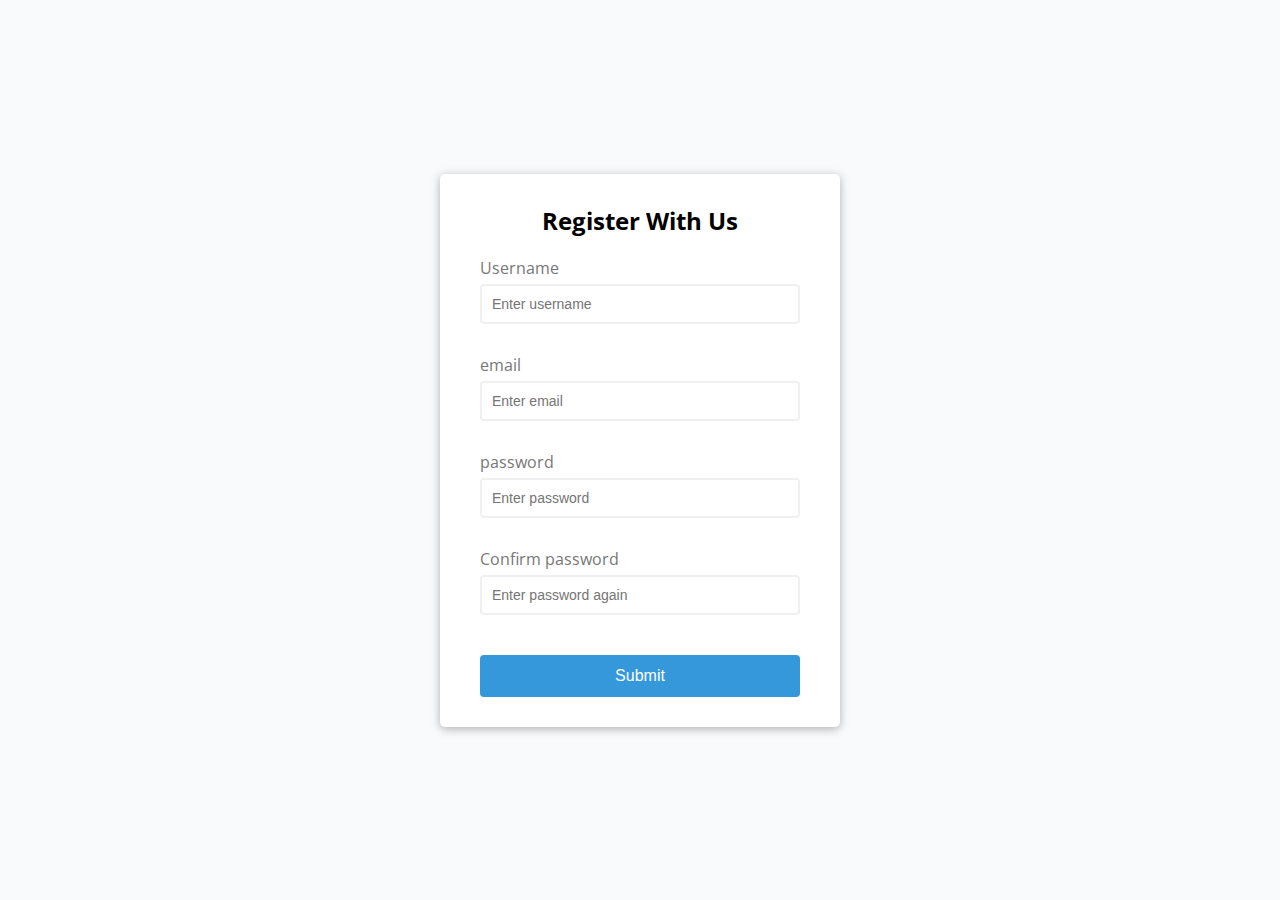
<file: 01_Form_Validator/index.html>
<!DOCTYPE html>
<html lang="en">

<head>
    <meta charset="UTF-8">
    <meta name="viewport" content="width=device-width, initial-scale=1.0">
    <link rel="stylesheet" href="style.css">
    <title>Form Validator</title>
</head>

<body>
    <div class="container">
        <form id="form" class="form">
            <h2>Register With Us</h2>
            <div class="form-control">
                <label for="username">Username</label>
                <input type="text" , name="Username" , id="username" , placeholder="Enter username">
                <small>Error Message</small>
            </div>
            <div class="form-control">
                <label for="email">email</label>
                <input type="text" , id="email" , name="Email" , placeholder="Enter email">
                <small>Error Message</small>
            </div>
            <div class="form-control">
                <label for="password">password</label>
                <input type="text" , id="password" , name="password" , placeholder="Enter password">
                <small>Error Message</small>
            </div>
            <div class="form-control">
                <label for="password_confirm">Confirm password</label>
                <input type="password" , name="Password Confirm" , id="password_confirm" ,
                    placeholder="Enter password again">
                <small>Error Message</small>
            </div>
            <button type="submit">Submit</button>
        </form>
    </div>
</body>
<script src="./script.js"></script>

</html>
</file>
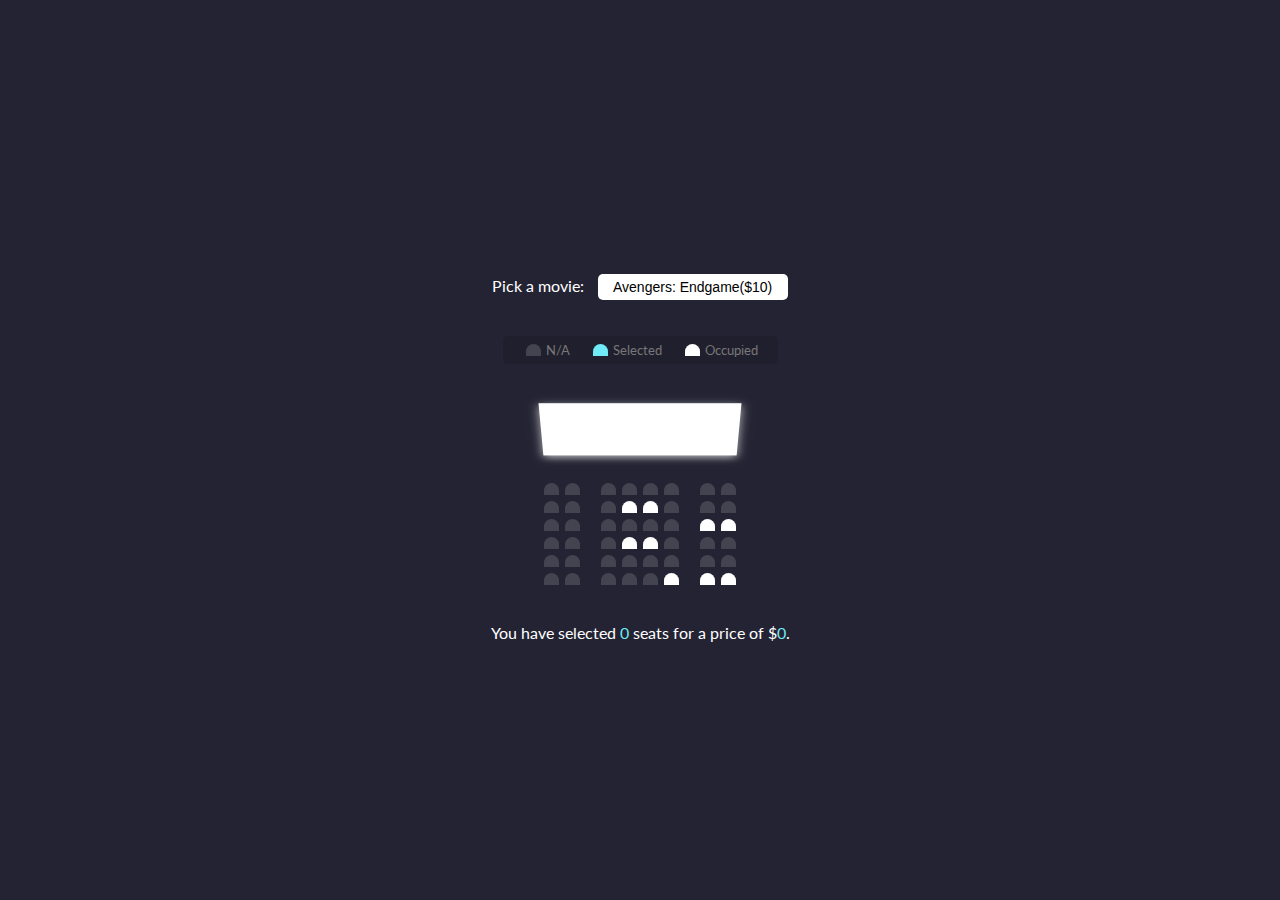
<file: 02_Movie_Seat_Booking/index.html>
<!DOCTYPE html>
<html lang="en">

<head>
    <meta charset="UTF-8">
    <meta name="viewport" content="width=device-width, initial-scale=1.0">
    <link rel="stylesheet" href="./style.css">
    <title>Movie Seat Booking</title>
    <style>
        select.node {
            -moz-appearance: none;
            -o-apperance: none;
            -webkit-appearance: none;
        }
    </style>
</head>

<body>
    <div class="movie-container">
        <label>Pick a movie: </label>
        <select name="movie" id="movie">
            <option value="10" class="firstOpt">Avengers: Endgame($10)</option>
            <option value="12">Joker ($12)</option>
            <option value="8">Toy Story 4 ($8)</option>
            <option value="9">The Lion King ($9)</option>
        </select>
    </div>

    <ul class="showcase">
        <li>
            <div class="seat"></div>
            <small>N/A</small>
        </li>
        <li>
            <div class="seat selected"></div>
            <small>Selected</small>
        </li>
        <li>
            <div class="seat occupied"></div>
            <small>Occupied</small>
        </li>
    </ul>
    <div class="container">
        <div class="screen"></div>
        <div class="row">
            <div class="seat"></div>
            <div class="seat"></div>
            <div class="seat"></div>
            <div class="seat"></div>
            <div class="seat"></div>
            <div class="seat"></div>
            <div class="seat"></div>
            <div class="seat"></div>
        </div>
        <div class="row">
            <div class="seat"></div>
            <div class="seat"></div>
            <div class="seat"></div>
            <div class="seat occupied"></div>
            <div class="seat occupied"></div>
            <div class="seat"></div>
            <div class="seat"></div>
            <div class="seat"></div>
        </div>
        <div class="row">
            <div class="seat"></div>
            <div class="seat"></div>
            <div class="seat"></div>
            <div class="seat"></div>
            <div class="seat"></div>
            <div class="seat"></div>
            <div class="seat occupied"></div>
            <div class="seat occupied"></div>
        </div>
        <div class="row">
            <div class="seat"></div>
            <div class="seat"></div>
            <div class="seat"></div>
            <div class="seat occupied"></div>
            <div class="seat occupied"></div>
            <div class="seat"></div>
            <div class="seat"></div>
            <div class="seat"></div>
        </div>
        <div class="row">
            <div class="seat"></div>
            <div class="seat"></div>
            <div class="seat"></div>
            <div class="seat"></div>
            <div class="seat"></div>
            <div class="seat"></div>
            <div class="seat"></div>
            <div class="seat"></div>
        </div>
        <div class="row">
            <div class="seat"></div>
            <div class="seat"></div>
            <div class="seat"></div>
            <div class="seat"></div>
            <div class="seat"></div>
            <div class="seat occupied"></div>
            <div class="seat occupied"></div>
            <div class="seat occupied"></div>
        </div>
    </div>
    <p class="text">You have selected <span id="count">0</span> seats for a price of $<span id="total">0</span>.</p>
    <script src="./script.js"></script>
</body>

</html>
</file>
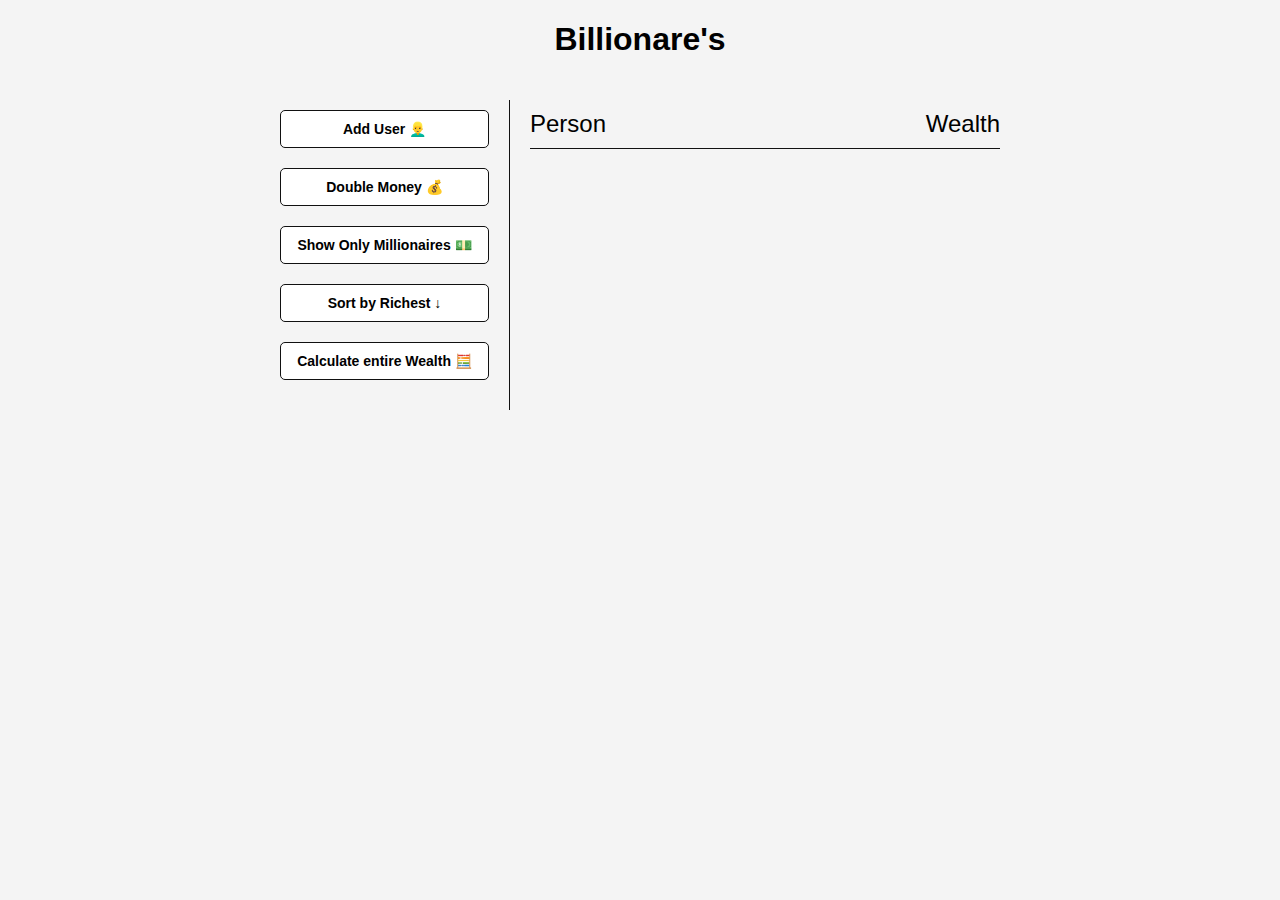
<file: 04_Billionare/index.html>
<!DOCTYPE html>
  <html lang="en">

  <head>
      <meta charset="UTF-8" />
      <meta name="viewport" content="width=device-width, initial-scale=1.0" />
      <meta http-equiv="X-UA-Compatible" content="ie=edge" />
      <link rel="stylesheet" href="style.css" />
      <title>Billionare</title>
  </head>

  <body>
      <h1>Billionare's</h1>

      <div class="container">
          <aside>
              <button id="add-user">Add User 👱‍♂️</button>
              <button id="double">Double Money 💰</button>
              <button id="show-millionaires">Show Only Millionaires 💵</button>
              <button id="sort">Sort by Richest ↓</button>
              <button id="calculate-wealth">Calculate entire Wealth 🧮</button>
          </aside>

          <main id="main">
              <h2><strong>Person</strong> Wealth</h2>
          </main>
      </div>

      <script src="script.js"></script>
  </body>

  </html>
</file>
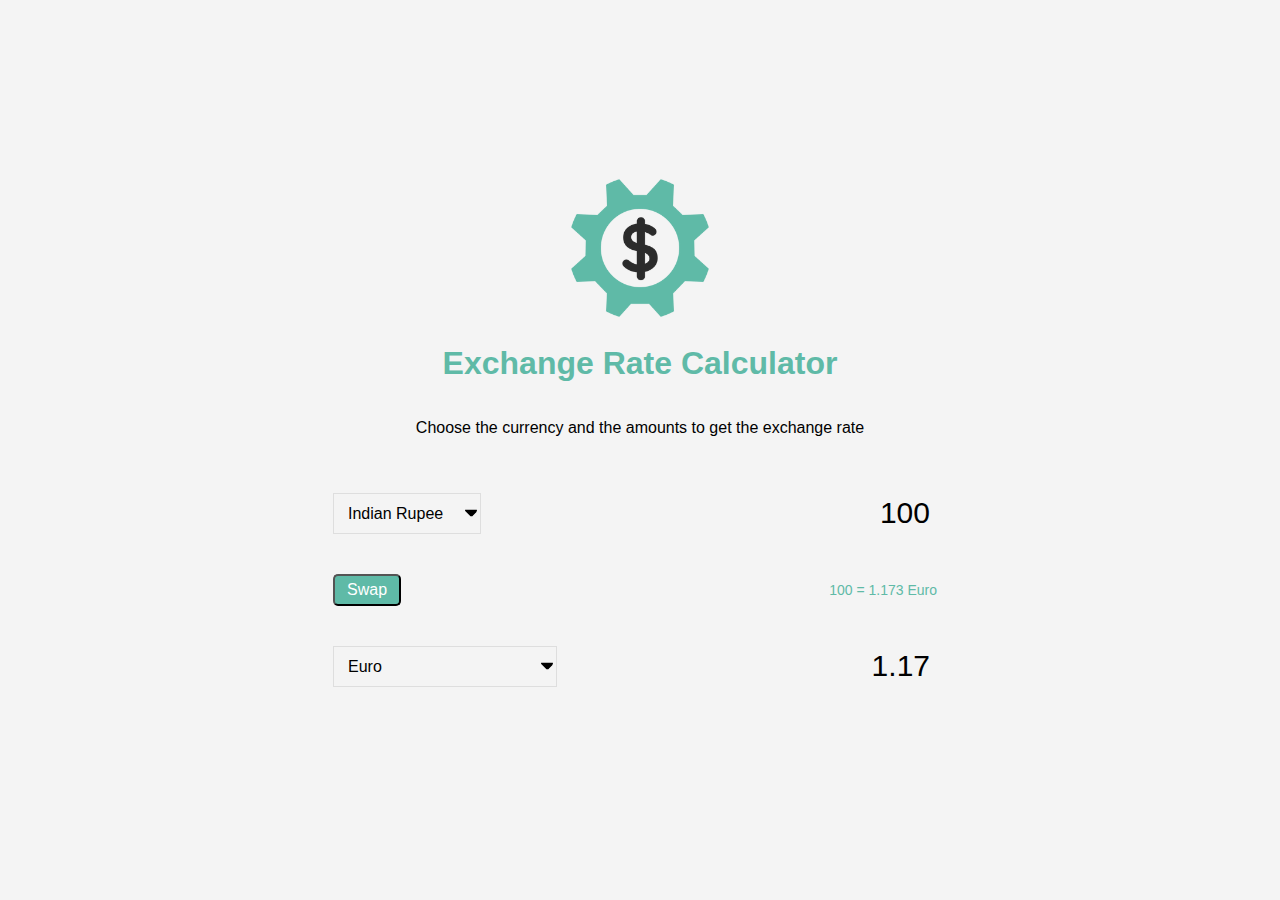
<file: 05_Currency_Changer/index.html>
<!DOCTYPE html>
<html lang="en">

<head>
    <meta charset="UTF-8">
    <meta name="viewport" content="width=device-width, initial-scale=1.0">
    <title>Exchange Rate Calculator</title>
    <link rel="stylesheet" href="style.css">
</head>

<body>
    <img src="img/money.png" alt="money-img" class="money-img">
    <h1>Exchange Rate Calculator</h1>
    <p>Choose the currency and the amounts to get the exchange rate</p>

    <div class="container">
        <div class="currency">
            <select id="currency-one">
                <option value="Indian Rupee" selected>Indian Rupee</option>
            </select>
            <input type="number" id="amount-one" placeholder="0" value="100">
        </div>

        <div class="swap-rate-container">
            <button class="btn" id="swap">Swap</button>
            <div class="rate" id="rate"></div>
        </div>

        <div class="currency">
            <select id="currency-two">
                <option value="Argentine Peso">Argentine Peso</option>
                <option value="Australian Dollar">Australian Dollar</option>
                <option value="Bahraini Dinar">Bahraini Dinar</option>
                <option value="Botswana Pula">Botswana Pula</option>
                <option value="Brazilian Real">Brazilian Real</option>
                <option value="British Pound">British Pound</option>
                <option value="Bruneian Dollar">Bruneian Dollar</option>
                <option value="Bulgarian Lev">Bulgarian Lev</option>
                <option value="Chinese Yuan Renminbi">Chinese Yuan Renminbi</option>
                <option value="Canadian Dollar">Canadian Dollar</option>
                <option value="Chilean Peso">Chilean Peso</option>
                <option value="Colombian Peso">Colombian Peso</option>
                <option value="Croatian Kuna">Croatian Kuna</option>
                <option value="Czech Koruna">Czech Koruna</option>
                <option value="Danish Krone">Danish Krone</option>
                <option value="Emirati Dirham">Emirati Dirham</option>
                <option value="Euro" selected>Euro</option>
                <option value="Hong Kong Dollar">Hong Kong Dollar</option>
                <option value="Hungarian Forint">Hungarian Forint</option>
                <option value="Icelandic Krona">Icelandic Krona</option>
                <option value="Indonesian Rupiah">Indonesian Rupiah</option>
                <option value="Iranian Rial">Iranian Rial</option>
                <option value="Israeli Shekel">Israeli Shekel</option>
                <option value="Japanese Yen">Japanese Yen</option>
                <option value="Kazakhstani Tenge">Kazakhstani Tenge</option>
                <option value="Kuwaiti Dinar">Kuwaiti Dinar</option>
                <option value="Libyan Dinar">Libyan Dinar</option>
                <option value="Malaysian Ringgit">Malaysian Ringgit</option>
                <option value="Mauritian Rupee">Mauritian Rupee</option>
                <option value="Mexican Peso">Mexican Peso</option>
                <option value="Nepalese Rupee">Nepalese Rupee</option>
                <option value="New Zealand Dollar">New Zealand Dollar</option>
                <option value="Norwegian Krone">Norwegian Krone</option>
                <option value="Omani Rial">Omani Rial</option>
                <option value="Pakistani Rupee">Pakistani Rupee</option>
                <option value="Philippine Peso">Philippine Peso</option>
                <option value="Polish Zloty">Polish Zloty</option>
                <option value="Qatari Riyal">Qatari Riyal</option>
                <option value="Romanian New Leu">Romanian New Leu</option>
                <option value="Russian Ruble">Russian Ruble</option>
                <option value="Saudi Arabian Riyal">Saudi Arabian Riyal</option>
                <option value="Singapore Dollar">Singapore Dollar</option>
                <option value="South African Rand">South African Rand</option>
                <option value="South Korean Won">South Korean Won</option>
                <option value="Sri Lankan Rupee">Sri Lankan Rupee</option>
                <option value="Swedish Krona">Swedish Krona</option>
                <option value="Swiss Franc">Swiss Franc</option>
                <option value="Taiwan New Dollar">Taiwan New Dollar</option>
                <option value="Thai Baht">Thai Baht</option>
                <option value="Trinidadian Dollar">Trinidadian Dollar</option>
                <option value="Turkish Lira">Turkish Lira</option>
                <option value="US Dollar">US Dollar</option>
                <option value="Venezuelan Bolivar">Venezuelan Bolivar</option>
            </select>
            <input type="number" id="amount-two" placeholder="0">
        </div>
    </div>

    <script src="./script.js"></script>
</body>

</html>
</file>
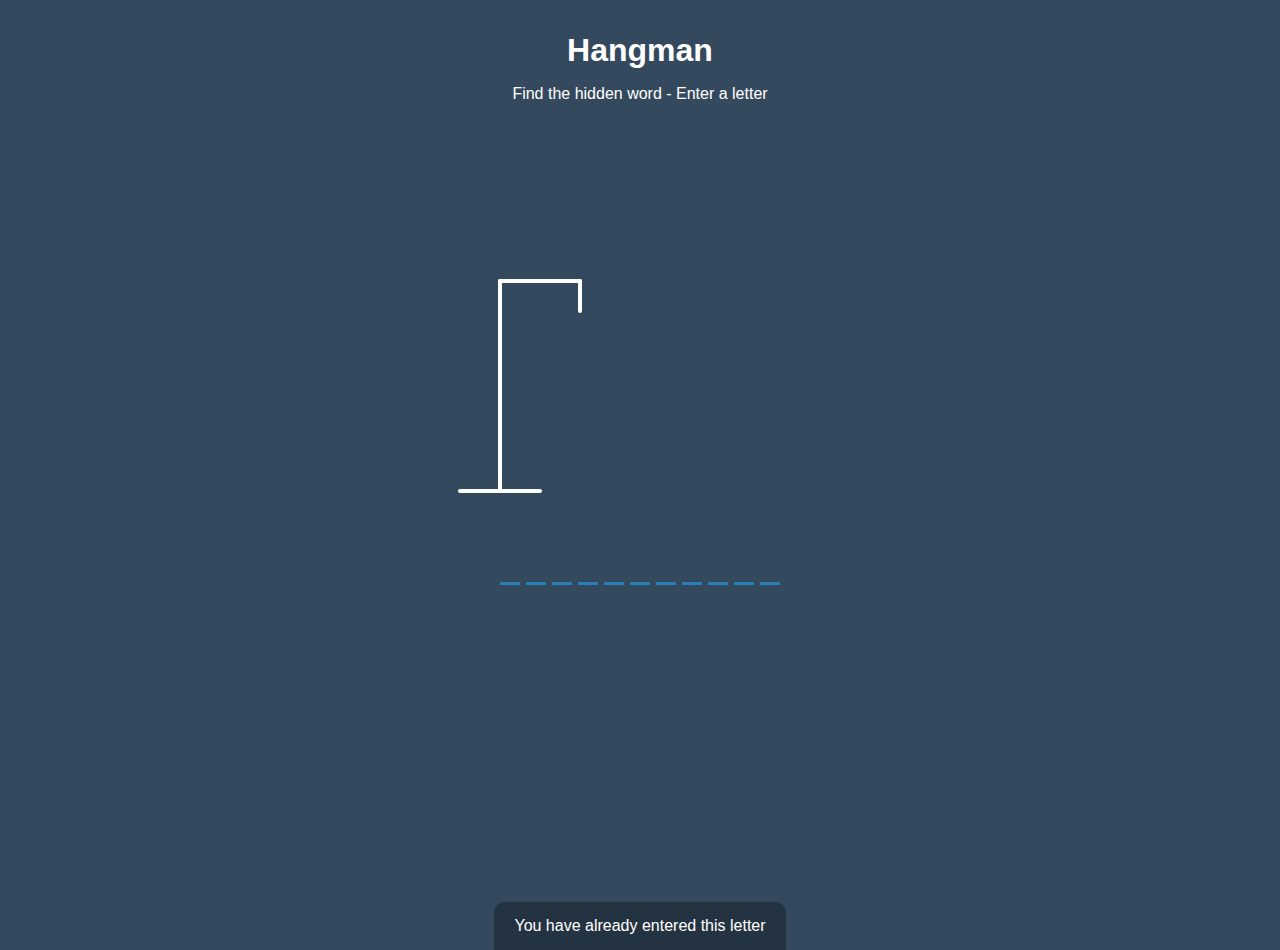
<file: 07_Hang_man/index.html>
<!DOCTYPE html>
<html lang="en">

<head>
    <meta charset="UTF-8">
    <meta name="viewport" content="width=device-width, initial-scale=1.0">
    <link rel="stylesheet" href="./sass/style.css">
    <title>Hangman</title>
</head>

<body>
    <h1>Hangman</h1>
    <p>Find the hidden word - Enter a letter</p>
    <div class="game game__container">
        <svg height="250" width="200" class="figure  figure__container">
            <!-- ROD -->
            <line x1="60" y1="20" x2="140" y2="20" />
            <!-- x2 ends at 140 so stop horizontally -->
            <line x1="140" y1="20" x2="140" y2="50" />
            <line x1="60" y1="20" x2="60" y2="230" />
            <line x1="20" y1="230" x2="100" y2="230" />

            <!-- Head -->
            <!-- cx=140 becoz x ends a 140 -->
            <circle cx="140" cy="70" r="20" class="figure__part"></circle>
            <!-- Body -->
            <line x1="140" y1="90" x2="140" y2="150" class="figure__part"></line>
            <!-- left-Arm -->
            <line x1="140" y1="120" x2="120" y2="100" class="figure__part"></line>
            <!-- Right-Arm -->
            <line x1="140" y1="120" x2="160" y2="100" class="figure__part"></line>
            <!-- Legs -->
            <line x1="140" y1="150" x2="120" y2="180" class="figure__part"></line>
            <line x1="140" y1="150" x2="160" y2="180" class="figure__part"></line>
        </svg>
        <div class="game__wrong-letters-container">
            <div class="letters" id="wrong-letters"></div>
        </div>
        <div class="game__container-word" id="word">
        </div>
    </div>
    <!-- Container for final messages -->
    <div class="popup" id="popup-container">
        <div class="popup__container">
            <h2 id="popup__final-message">You have won</h2>
            <h3 id="final-message-reveal-word"></h3>
            <button class="popup__play_again-btn" id="play-again">Play Again</button>
        </div>
    </div>
 
    <!-- Notification -->
    <div class="notification notification__container" id="notification__container">
        <p>You have already entered this letter</p>
    </div>
    <script src="./script.js"></script>
</body>

</html>
</file>
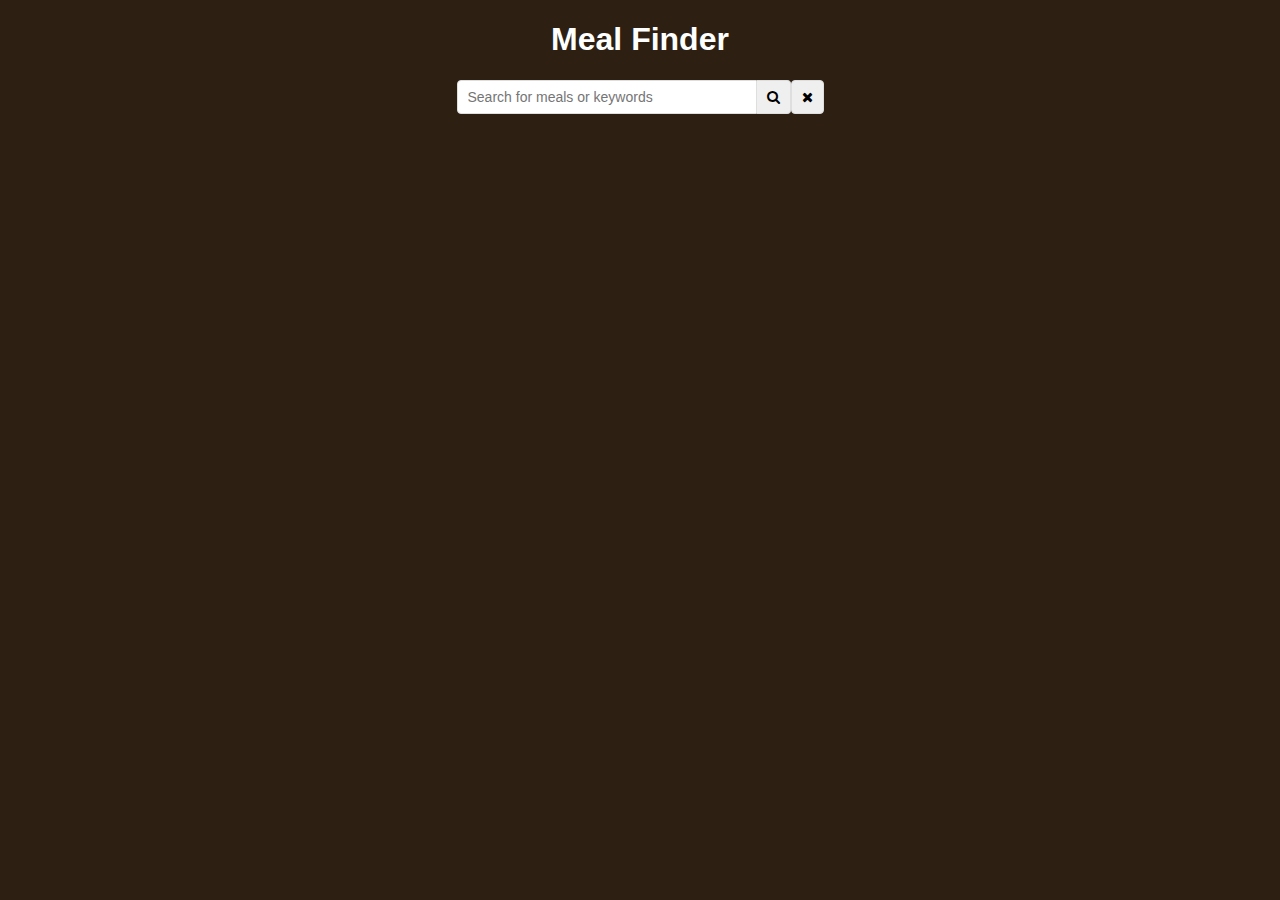
<file: 08_Meal_Finder/index.html>
<!DOCTYPE html>
<html lang="en">
<head>
    <meta charset="UTF-8">
    <meta name="viewport" content="width=device-width, initial-scale=1.0">
    <link rel="stylesheet" href="https://cdnjs.cloudflare.com/ajax/libs/font-awesome/4.7.0/css/font-awesome.min.css">
    <link rel="stylesheet" href="./style.css">
    <title>Meal FInder</title>
</head>
<body>
    <div class="container">
        <h1>Meal Finder</h1>
        <div class="flex">
            <form class="flex" id="submit">
                <input
                  type="text"
                  id="search"
                  placeholder="Search for meals or keywords"
                />
                <button class="search-btn" type="submit">
                    <i class="fa fa-search" aria-hidden="true"></i>
                </button>
              </form>
            <button id="cancel-btn" class="random-btn">
                <i class="fa fa-times" aria-hidden="true"></i>
            </button>
        </div>

        <div id="result-heading"></div>
        <div class="meals" id="meals"></div>
        <div id="single-meal"></div>
    </div>
    <script src="./script.js"></script>
</body>
</html>
</file>
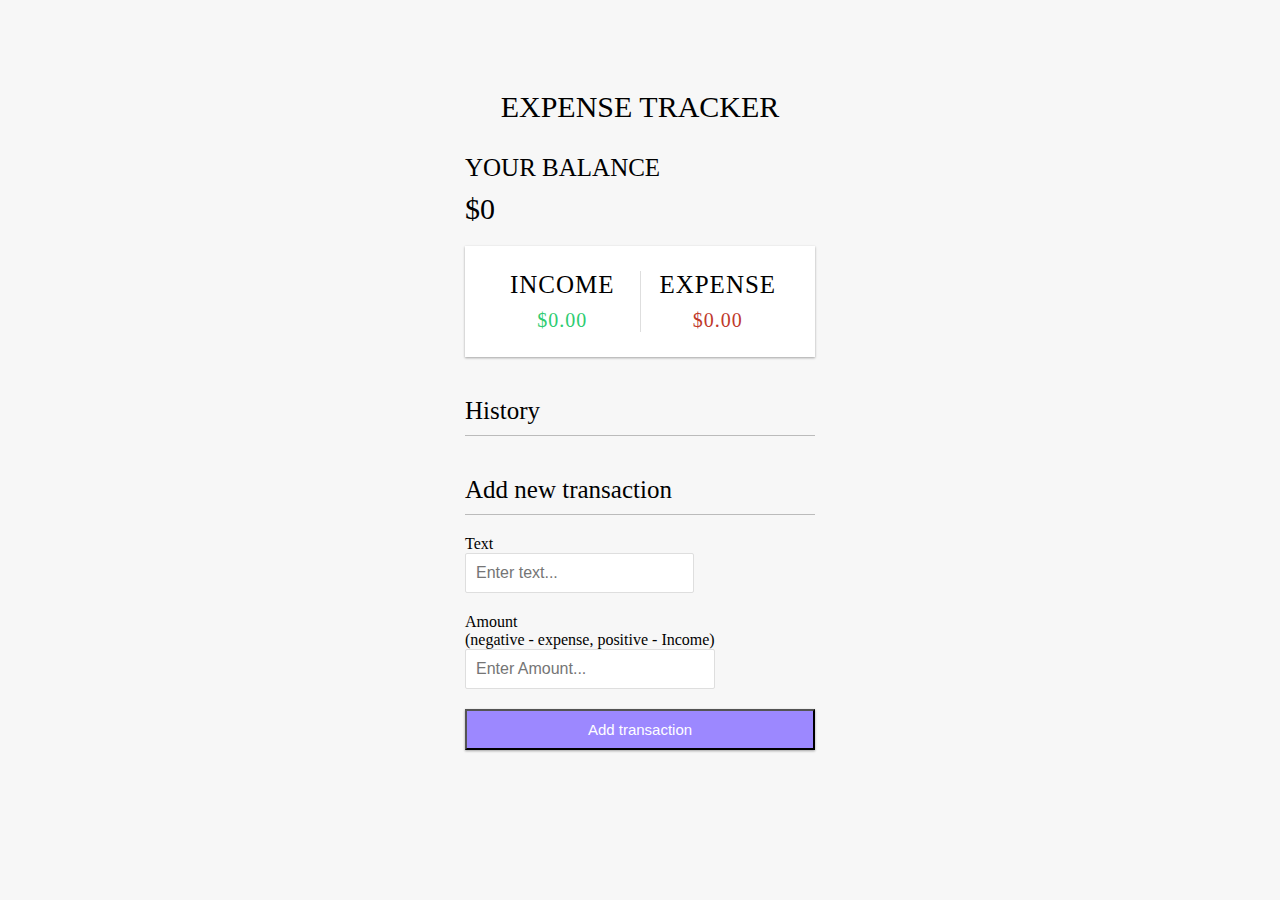
<file: 09_Expense_Tracker/index.html>
<!DOCTYPE html>
<html lang="en">
<head>
    <meta charset="UTF-8">
    <meta name="viewport" content="width=device-width, initial-scale=1.0">
    <link rel="stylesheet" href="./sass/main.css">
    <title>Expense Tracker</title>
</head>
<body>
    <h1 class="heading__primary">Expense Tracker</h1>
    <div class="container">
        <div class="container__balance">
            <h4 class="heading__secondary heading__secondary-balance">Your Balance</h4>
            <p id="balance">$0.00</p>
        </div>             
        <div class="container-Inc-Exp">
            <div class="money container__money-plus">
                <h4 class="heading__secondary heading__secondary-income">Income</h4>
                <p id="money-plus" class="money-plus">+$0.00</p>
            </div>
            <div class="money container__money-minus">
                <h4 class="heading__secondary heading__secondary-expense">Expense</h4>
                <p id="money-minus" class="money-minus">-$0.00</p>
            </div>
        </div>
        <div class="container-history">
            <h3 class="heading__tertiary heading__tertiary-history">History</h3>
            <ul class="container__history-list">
                <!-- <li class="minus">Cash <span>-$400</span><button id="delete-btn" class="btn__delete">x</button></li> -->
            </ul>
            <h3 class="heading__tertiary heading__tertiary-addTransaction">Add new transaction</h3>
            <form action="#" class="form" id="form">
                <div class="form__control">
                    <label for="text">Text </label>
                    <input type="text" id="text" placeholder="Enter text...">
                </div>
                <div class="form__control">
                    <label for="amount">Amount <br>(negative - expense, positive - Income) </label>
                    <input type="number" id="amount" placeholder="Enter Amount...">
                </div>
                <button class="btn btn__add">Add transaction</button>
            </form>
        </div>
    </div>
    <script src="./script.js"></script>
</body>
</html>
</file>
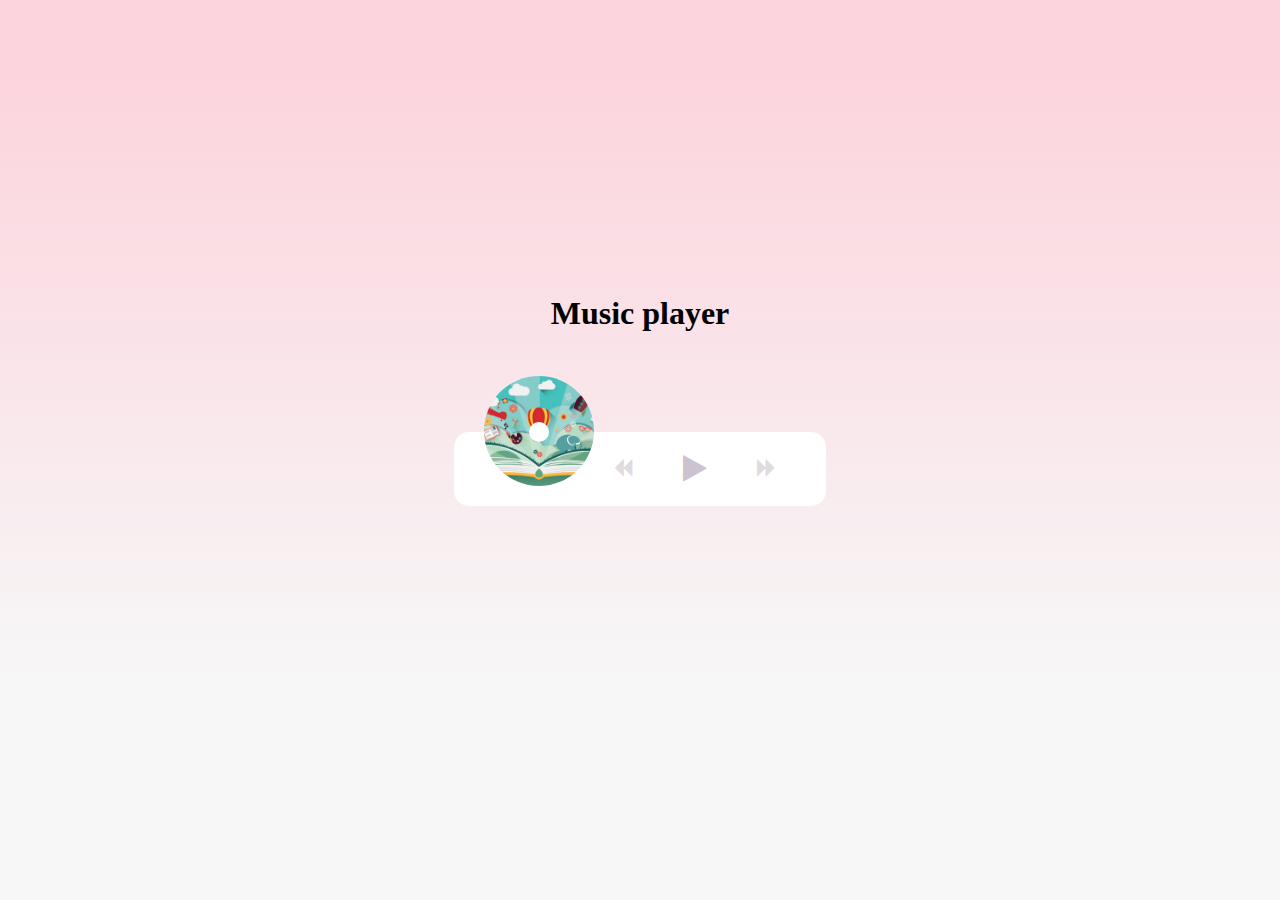
<file: 10_Custom_music_player/index.html>
<!DOCTYPE html>
<html lang="en">
<head>
    <meta charset="UTF-8">
    <meta name="viewport" content="width=device-width, initial-scale=1.0">
    <link rel="stylesheet" href="https://stackpath.bootstrapcdn.com/font-awesome/4.7.0/css/font-awesome.min.css">
    <link rel="stylesheet" href="./sass/main.css">
    <title>Music Player</title>
</head>
<body>
    <h1>Music player</h1>
    <div class="music__container" id="music__container">
        <div class="music__container-info">
            <h4 id="title" class="title"></h4>
                <div class="music__container-progress" id="progress-container">
                    <div class="progress" id="progress"></div>
                </div>
        </div>
        <audio src="music/ukulele.mp3" id="audio"></audio>
        <div class="container__img">
            <img src="./images/ukulele.jpg" alt="music cover photo" id="cover">
        </div>
        <div class="navigation">
            <button id="prev" class="navigation__action-btn">
                <i class="fa fa-backward" aria-hidden="true"></i>
            </button>
            <button id="play" class="navigation__action-btn navigation__action-btn-play">
                <i class="fa fa-play" aria-hidden="true"></i>
            </button>
            <button id="next" class="navigation__action-btn navigation__action-btn">
                <i class="fa fa-forward" aria-hidden="true"></i>
            </button>
        </div>
    </div>
    <script src="./script.js"></script>
</body>
</html>
</file>
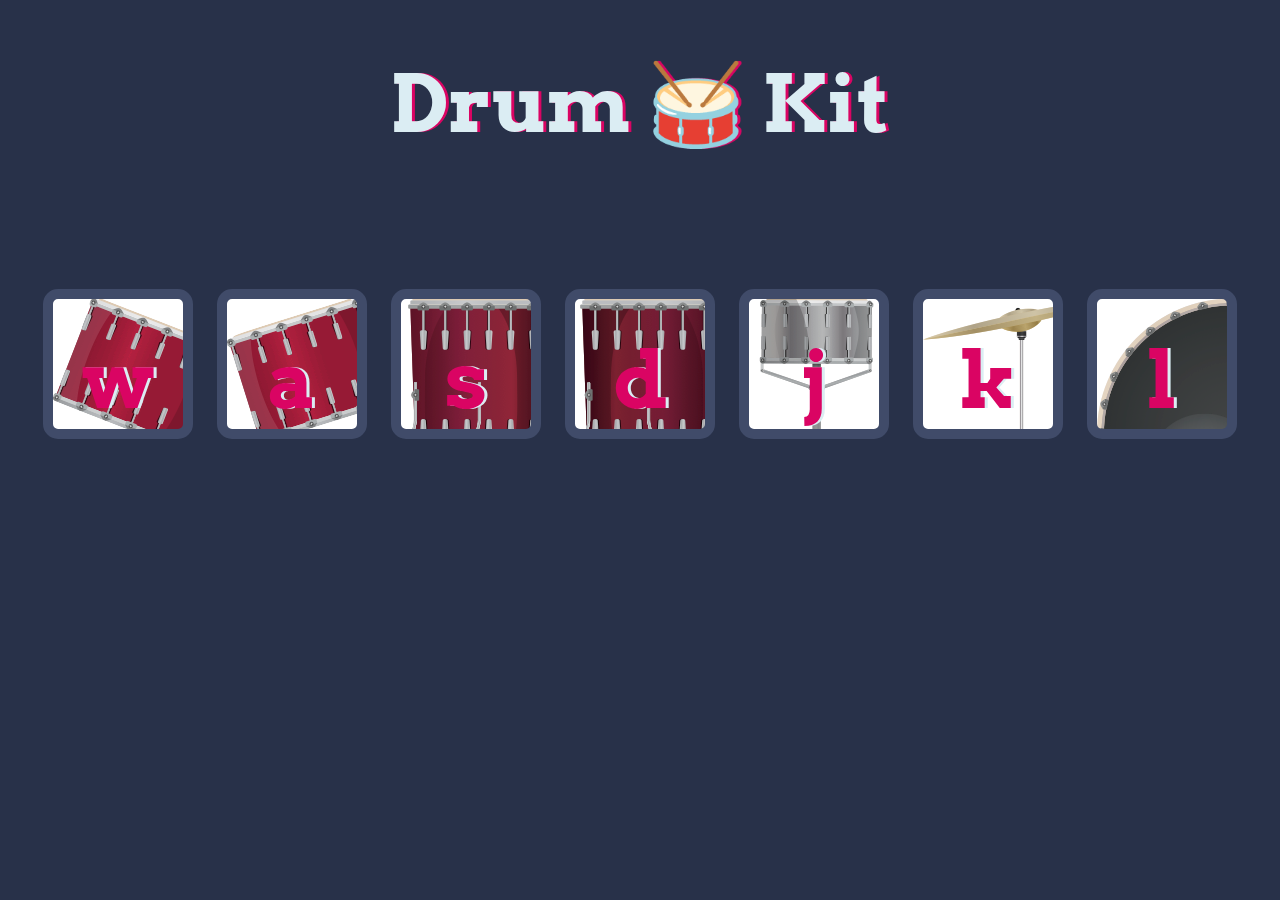
<file: 12_Drum_Kit/index.html>
<!DOCTYPE html>
<html lang="en" dir="ltr">

<head>
  <meta charset="utf-8">
  <title>Drum Kit</title>
  <link rel="stylesheet" href="styles.css">
  <link href="https://fonts.googleapis.com/css?family=Arvo" rel="stylesheet">
</head>

<body>

  <h1 id="title">Drum 🥁 Kit</h1>
  <div class="set">
    <button class="w drum">w</button>
    <button class="a drum">a</button>
    <button class="s drum">s</button>
    <button class="d drum">d</button>
    <button class="j drum">j</button>
    <button class="k drum">k</button>
    <button class="l drum">l</button>
  </div>
  <script src="./index.js"></script>
</body>

</html>
</file>
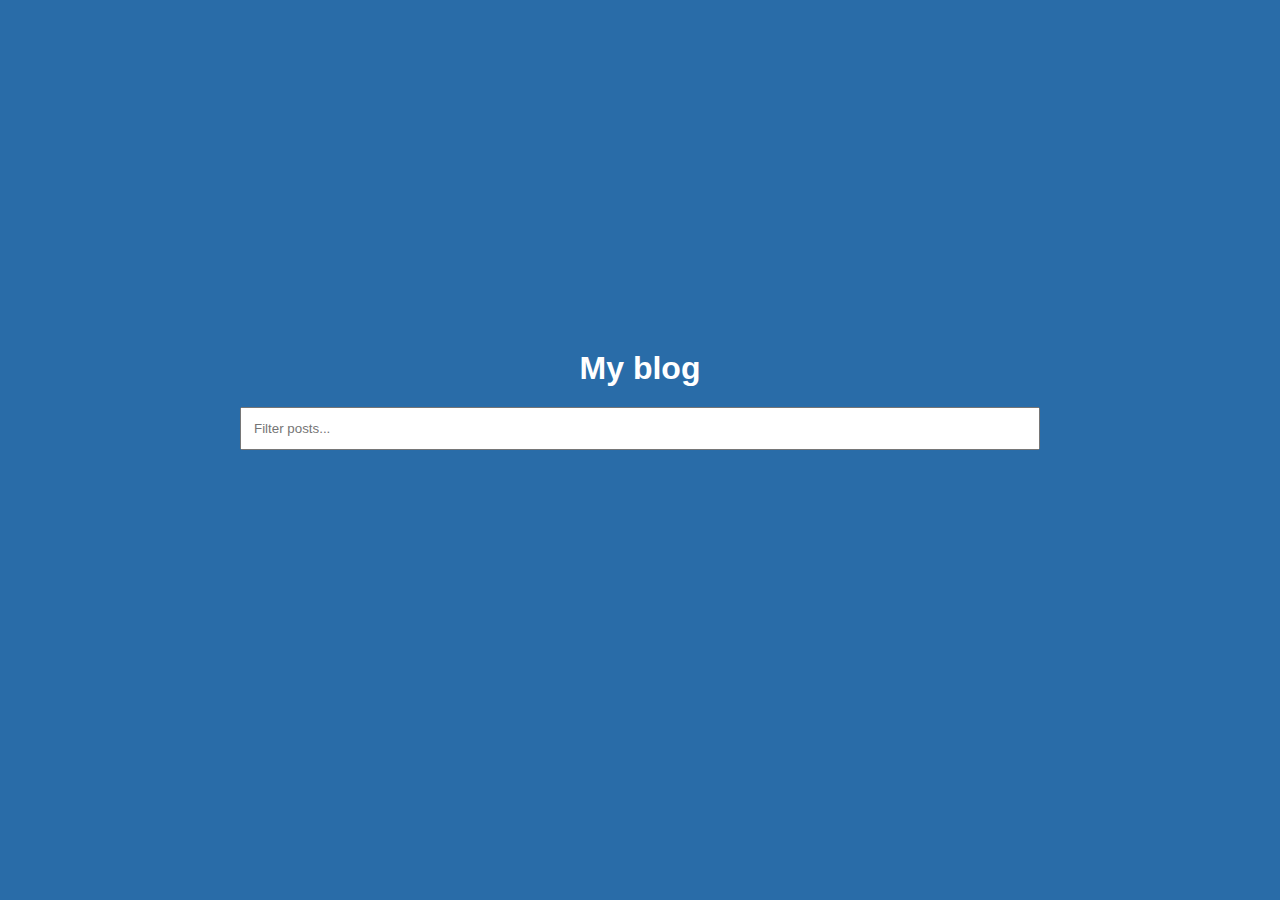
<file: 13_Infinite_Scroll/index.html>
<!DOCTYPE html>
<html lang="en">
<head>
    <meta charset="UTF-8">
    <meta name="viewport" content="width=device-width, initial-scale=1.0">
    <link rel="stylesheet" href="./sass/main.css">
    <title>Infinite Scroll</title>
</head>
<body>
    <h1>My blog</h1>
    <div class="filter-container">
        <input type="text" id="filter" class="filter" placeholder="Filter posts...">
    </div>
    <div id="posts-container"></div>
    <div class="loader">
        <div class="lds-dual-ring"></div>
    </div>
    <script src="./script.js"></script>
</body>
</html>
</file>
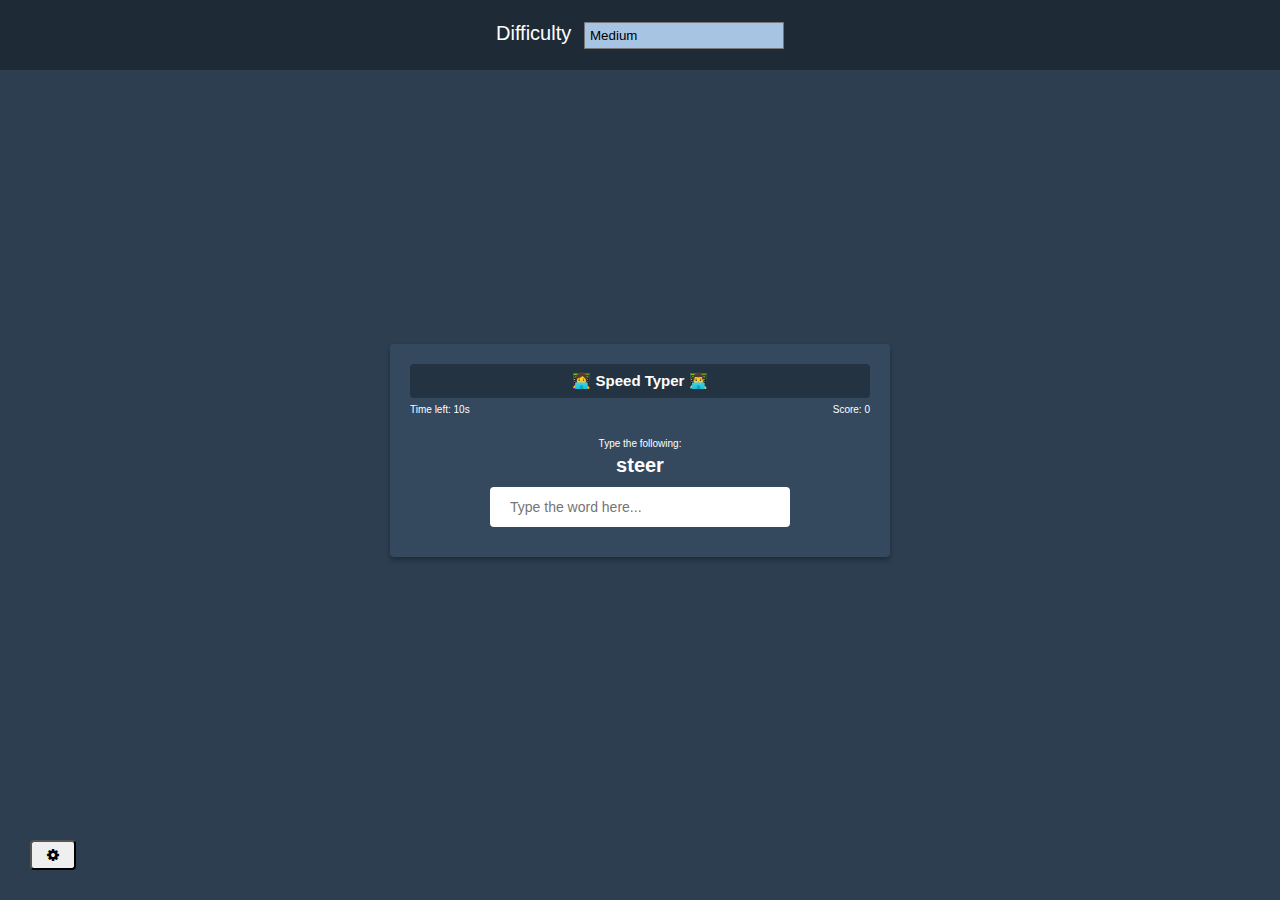
<file: 14_Typing_Game/index.html>
<!DOCTYPE html>
<html lang="en">
<head>
    <meta charset="UTF-8">
    <meta name="viewport" content="width=device-width, initial-scale=1.0">
    <link rel="stylesheet" href="https://stackpath.bootstrapcdn.com/font-awesome/4.7.0/css/font-awesome.min.css">
    <link rel="stylesheet" href="./sass/main.css">
    <title>Speed Typer</title>
</head>
<body>
    <button id="settings-btn" class="settings-btn">
        <i class="fa fa-cog" aria-hidden="true"></i>
    </button>

    <div class="settings" id="settings">
        <form action="#" class="setting-form" id="setting-form">
            <div>
                <label class="settings-text" for="difficulty">Difficulty</label>
                <select class="settings-select" id="difficulty">
                    <option value="easy">Easy</option>
                    <option value="medium">Medium</option>
                    <option value="hard">Hard</option>
                </select>
            </div>
        </form>
    </div>


    <div class="container">
        <h2 class="container-title">👩‍💻 Speed Typer 👨‍💻</h2>
        <small class="container-small">Type the  following: </small>
        <h1 class="container-word" id="word"></h1>
        <input class="container-input" type="text" id="text" autocomplete="off" placeholder="Type the word here...">
        <p class="container-time">
            Time left: <span id="time">10s</span>
        </p>
        
        <p class="container-score">
            Score: <span id="score">0</span>
        </p>

        <div id="end-game-container" class="container-end-game"></div>
    </div>
    <script src="./script.js"></script>
</body>
</html>
</file>
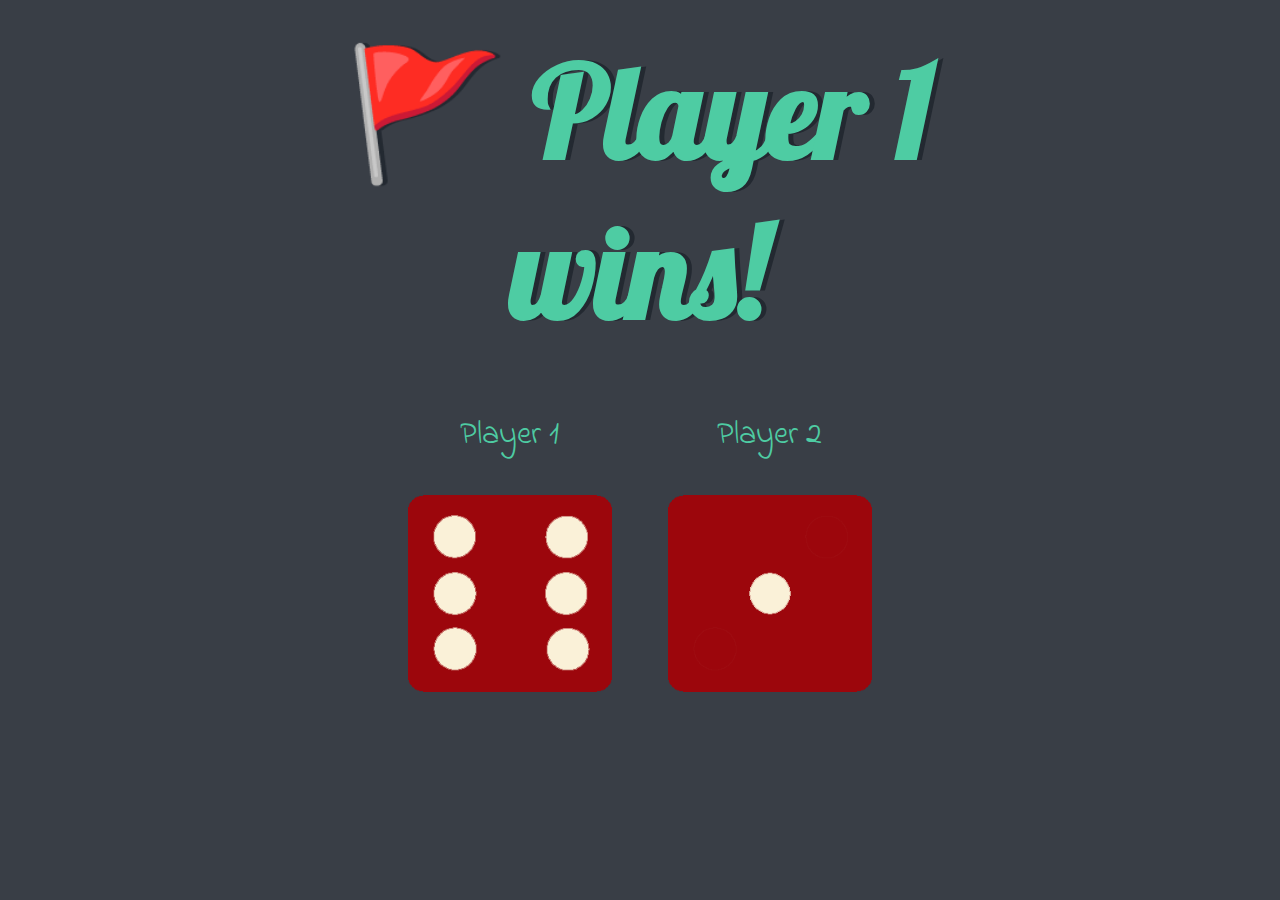
<file: 11_Dicee/dicee.html>
<!DOCTYPE html>
<html lang="en" dir="ltr">
  <head>
    <meta charset="utf-8">
    <title>Dicee</title>
    <link rel="stylesheet" href="styles.css">
    <link href="https://fonts.googleapis.com/css?family=Indie+Flower|Lobster" rel="stylesheet">
  </head>
  <body>

    <div class="container">
      <h1>Refresh Me</h1>

      <div class="dice">
        <p>Player 1</p>
        <img class="img1" src="./images/dice1.png">
      </div>
      
      <div class="dice">
        <p>Player 2</p>
        <img class="img2" id="img2" src="./images/dice1.png">
      </div>
      
    </div>

    <script src="./script.js"></script>
  </body>
</html>
</file>
<file: 01_Form_Validator/style.css>
@import url('https://fonts.googleapis.com/css2?family=Open+Sans:wght@300&display=swap');

/* CSS variables */
:root {
    --success-color: #2ecc71;
    --error-color:#e74c3e;
}


* {
    box-sizing: border-box;
}


body {
    background-color: #f9fafb;
    font-family: 'Open Sans', sans-serif;
    display: flex;
    align-items: center;
    justify-content: center;
    min-height: 100vh;
    margin: 0;
  }
.container {
    background-color: #fff;
    border-radius: 5px;
    box-shadow: 0 2px 10px rgba(0, 0, 0, 0.3);
    width: 400px;
}
  
h2 {
    text-align: center;
    margin: 0 0 20px;
}
.form {
    /* Top & Bottom = 30px, Left & right = 40px */
    padding: 30px 40px;
}


.form-control {
    margin-bottom: 10px;
    padding-bottom: 20px;
    position: relative;
  }
  
  .form-control label {
    color: #777;
    display: block;
    margin-bottom: 5px;
  }
  
  .form-control input {
    border: 2px solid #f0f0f0;
    border-radius: 4px;
    display: block;
    width: 100%;
    padding: 10px;
    font-size: 14px;
  }
  
  .form-control input:focus {
    outline: 0;
    border-color: #777;
  }
  
  .form-control.success input {
    border-color: var(--success-color);
  }
  
  .form-control.error input {
    border-color: var(--error-color);
  }
  
  .form-control small {
    color: var(--error-color);
    position: absolute;
    bottom: 0;
    left: 0;
    visibility: hidden;
  }
  
  .form-control.error small {
    visibility: visible;
  }
  
  .form button {
    cursor: pointer;
    background-color: #3498db;
    border: 2px solid #3498db;
    border-radius: 4px;
    color: #fff;
    display: block;
    font-size: 16px;
    padding: 10px;
    margin-top: 20px;
    width: 100%;
  }
</file>
<file: 02_Movie_Seat_Booking/style.css>
@import url('https://fonts.googleapis.com/css?family=Lato&display=swap');

* {
    box-sizing: border-box;
}

body {
    background-color: #242333;
    color: #fff;
    display: flex;
    flex-direction: column;
    align-items: center;
    justify-content: center;
    height: 100vh;
    font-family: 'Lato', sans-serif;
    margin: 0;
}

.movie-container {
    margin: 20px 0;
}

.movie-container select {
    background-color: #fff;
    border: 0;
    border-radius: 5px;
    font-size: 14px;
    margin-left: 10px;
    padding: 5px 15px 5px 15px;
    -moz-appearance: none;
    -webkit-appearance: none;
    appearance: none;
}

.container {
    perspective: 1000px;
    margin-bottom: 30px;
}

.seat {
    background-color: #444451;
    height: 12px;
    width: 15px;
    margin: 3px;
    border-top-left-radius: 10px;
    border-top-right-radius: 10px;
}

/* Selected seat color */
.seat.selected {
    background-color: #6feaf6;
}

/* Occupied seat color */
.seat.occupied {
    background-color: #fff;
}

/* For first two column */
.seat:nth-of-type(2) {
    margin-right: 18px;
}

/* For last two column */
.seat:nth-last-of-type(2) {
    margin-left: 18px;
}

/* Only un-occupied will pop up when the cursor is there */
.seat:not(.occupied):hover {
    cursor: pointer;
    transform: scale(1.2);
}

/* This should not work in showcase div thats just for user Information you cannot select it. */
/* Only un-occupied will pop up when the cursor is there */
.showcase .seat:not(.occupied):hover {
    cursor: default;
    transform: scale(1);
}

.showcase {
    background: rgba(0, 0, 0, 0.1);
    padding: 5px 10px;
    border-radius: 5px;
    color: #777;
    list-style-type: none;
    display: flex;
    justify-content: space-between;
}

.showcase li {
    display: flex;
    align-items: center;
    justify-content: center;
    margin: 0 10px;
}

.showcase li small {
    margin-left: 2px;
}

/* Displaying Seats in horizontal direction */
.row {
    display: flex;
}

/* Screen window */
.screen {
    background-color: #fff;
    height: 70px;
    width: 100%;
    margin: 15px 0;
    transform: rotateX(-45deg);
    box-shadow: 0 3px 10px rgba(255, 255, 255, 0.7);
}

p.text {
    margin: 5px 0;
}

p.text span {
    color: #6feaf6;
}
</file>
<file: 04_Billionare/style.css>
* {
    box-sizing: border-box;
}

body {
    background: #f4f4f4;
    font-family: Arial, Helvetica, sans-serif;
    display: flex;
    flex-direction: column;
    align-items: center;
    min-height: 100vh;
    margin: 0;
}

.container {
    display: flex;
    padding: 20px;
    margin: 0 auto;
    max-width: 100%;
    width: 800px;
}

/* Sidebar css */
aside {
    padding: 10px 20px;
    width: 250px;
    border-right: 1px solid #111;
}

/* Sidebar button css */
button {
    background-color: #fff;
    border: solid 1px #111;
    border-radius: 5px;
    cursor: pointer;
    display: block;
    width: 100%;
    padding: 10px;
    margin-bottom: 20px;
    font-weight: bold;
    font-size: 14px;
}

#main {
    flex: 1;
    padding: 10px 20px;
}

h2 {
    border-bottom: 1px solid #111;
    padding-bottom: 10px;
    display: flex;
    justify-content: space-between;
    font-weight: 300;
    margin: 0 0 20px;
}

/* Randon People */
h3 {
    background-color: #fff;
    border-bottom: 1px solid #111;
    padding-bottom: 10px;
    display: flex;
    justify-content: space-between;
    font-weight: 300;
    margin: 20px 0 0;
}


.person {
    display: flex;
    justify-content: space-between;
    font-size: 20px;
    margin-bottom: 10px;
}
</file>
<file: 05_Currency_Changer/style.css>
:root {
    --primary-color: #5fbaa7
}

* {
    box-sizing: border-box;
}

body {
    background-color: #f4f4f4;
    font-family: Arial, Helvetica, sans-serif;
    display: flex;
    flex-direction: column;
    align-items: center;
    justify-content: center;
    height: 100vh;
    margin: 0;
    padding: 20px;
}

h1 {
    color: var(--primary-color);
}

p {
    text-align: center;
}

.btn {
    color: #fff;
    background: var(--primary-color);
    cursor: pointer;
    border-radius: 5px;
    font-size: 16px;
    padding: 5px 12px;
}

.money-img {
    width: 150px;
}


.currency {
    padding: 40px 0;
    display: flex;
    align-items: center;
    justify-content: space-between;
}

.currency select {
    padding: 10px 20px 10px 10px;
    border: 1px solid #dedede;
    font-size: 16px;
    background: transparent;
    /*  You may not need these following lines. The arrow did not show for me on MacOS/Chrome so I added it. Just remove it if you would like  */
    background: transparent;
    background-image: url('data:image/svg+xml;charset=US-ASCII,%3Csvg%20xmlns%3D%22http%3A%2F%2Fwww.w3.org%2F2000%2Fsvg%22%20width%3D%22292.4%22%20height%3D%22292.4%22%3E%3Cpath%20fill%3D%22%20000002%22%20d%3D%22M287%2069.4a17.6%2017.6%200%200%200-13-5.4H18.4c-5%200-9.3%201.8-12.9%205.4A17.6%2017.6%200%200%200%200%2082.2c0%205%201.8%209.3%205.4%2012.9l128%20127.9c3.6%203.6%207.8%205.4%2012.8%205.4s9.2-1.8%2012.8-5.4L287%2095c3.5-3.5%205.4-7.8%205.4-12.8%200-5-1.9-9.2-5.5-12.8z%22%2F%3E%3C%2Fsvg%3E');
    background-position: right 3px top 50%, 0, 0;
    background-size: 12px auto, 100%;
    background-repeat: no-repeat;
}

.currency input {
    border: 0;
    background: transparent;
    font-size: 30px;
    text-align: right;
}

.swap-rate-container {
    display: flex;
    align-items: center;
    justify-content: space-between;
}

.rate {
    color: var(--primary-color);
    font-size: 14px;
    padding: 0 10px;
}


select:focus,
input:focus,
button:focus {
    outline: 0;
}


@media(max-width: 600px) {
    .currency input {
        width: 200px;
    }
}
</file>
<file: 07_Hang_man/sass/style.css>
/* Universal selector */
*,
*::after,
*::before {
  margin: 0;
  padding: 0;
  /* The borders and the paddings are no longer added to the total width or total height that we specify for the box */
  -webkit-box-sizing: inherit;
          box-sizing: inherit;
}

body {
  background-color: #34495e;
  color: #fff;
  font-family: Arial, Helvetica, sans-serif;
  display: -webkit-box;
  display: -ms-flexbox;
  display: flex;
  -webkit-box-orient: vertical;
  -webkit-box-direction: normal;
      -ms-flex-direction: column;
          flex-direction: column;
  -webkit-box-align: center;
      -ms-flex-align: center;
          align-items: center;
  height: 80vh;
  overflow: hidden;
}

body h1 {
  margin: 2rem 0 0;
  margin-bottom: 1rem;
}

.figure__container {
  fill: transparent;
  stroke: #fff;
  stroke-width: 4px;
  stroke-linecap: round;
  margin-bottom: 3rem;
}

.figure__part {
  display: none;
}

.game {
  padding: 2rem 3rem;
  position: relative;
  margin: auto;
  width: 400px;
}

.game__wrong-letters-container {
  position: absolute;
  top: 20px;
  right: 20px;
  display: -webkit-box;
  display: -ms-flexbox;
  display: flex;
  -webkit-box-orient: vertical;
  -webkit-box-direction: normal;
      -ms-flex-direction: column;
          flex-direction: column;
  text-align: right;
}

.game__wrong-letters-container p {
  margin: 0 0 5px;
}

.game__wrong-letters-container span {
  font-size: 2.4rem;
}

.game__container-word {
  display: -webkit-box;
  display: -ms-flexbox;
  display: flex;
  position: absolute;
  bottom: 10px;
  left: 50%;
  -webkit-transform: translateX(-50%);
          transform: translateX(-50%);
}

.letter {
  border-bottom: 3px solid #2980b9;
  display: -webkit-inline-box;
  display: -ms-inline-flexbox;
  display: inline-flex;
  font-size: 3rem;
  -webkit-box-align: center;
      -ms-flex-align: center;
          align-items: center;
  -webkit-box-pack: center;
      -ms-flex-pack: center;
          justify-content: center;
  margin: 0 3px;
  height: 50px;
  width: 20px;
}

.popup {
  background-color: rgba(0, 0, 0, 0.3);
  position: fixed;
  top: 0;
  bottom: 0;
  left: 0;
  right: 0;
  display: -webkit-box;
  display: -ms-flexbox;
  display: flex;
  display: none;
  -webkit-box-align: center;
      -ms-flex-align: center;
          align-items: center;
  -webkit-box-pack: center;
      -ms-flex-pack: center;
          justify-content: center;
}

.popup__container {
  background-color: #2980b9;
  border-radius: 5px;
  -webkit-box-shadow: 0 15px 10px 3px rgba(0, 0, 0, 0.1);
          box-shadow: 0 15px 10px 3px rgba(0, 0, 0, 0.1);
  padding: 2rem;
  text-align: center;
}

.popup__play_again-btn {
  cursor: pointer;
  font-size: 1.6rem;
  background-color: #fff;
  color: #2980b9;
  border: 0;
  margin-top: 20px;
  padding: 12px 20px;
  -webkit-transition: all .2s;
  transition: all .2s;
}

.popup__play_again-btn:active {
  -webkit-transform: scale(0.98);
          transform: scale(0.98);
}

.popup__play_again-btn:focus {
  outline: none;
}

.notification__container {
  background-color: rgba(0, 0, 0, 0.3);
  border-radius: 10px 10px 0 0;
  padding: 15px 20px;
  position: absolute;
  bottom: -50px;
  -webkit-transition: -webkit-transform 0.3s ease-in-out;
  transition: -webkit-transform 0.3s ease-in-out;
  transition: transform 0.3s ease-in-out;
  transition: transform 0.3s ease-in-out, -webkit-transform 0.3s ease-in-out;
}

.notification__container p {
  margin: 0;
}

.show {
  -webkit-transform: translateY(-300px);
          transform: translateY(-300px);
}
/*# sourceMappingURL=style.css.map */
</file>
<file: 08_Meal_Finder/style.css>
* {
    box-sizing: border-box;
}

body {
    background: #2d2013;
    color: #fff;
    font-family: Verdana, Geneva, Tahoma, sans-serif;
    margin: 0;
}

.container {
    margin: auto;
    max-width: 800px;
    display: flex;
    flex-direction: column;
    justify-content: center;
    align-items: center;
    text-align: center;
}

.flex {
    display: flex;
}


input,
button {
    border: 1px solid #dedede;
    border-top-left-radius: 4px;
    border-bottom-left-radius: 4px;
    font-size: 14px;
    padding: 8px 10px;
    margin: 0;
}

input[type='text'] {
    width: 300px;
}

.search-btn {
    cursor: pointer;
    border-left: 0;
    border-radius: 0;
    border-top-right-radius: 4px;
    border-bottom-right-radius: 4px;
}

.random-btn {
    /* margin-left: 10px; */
    cursor: pointer;
    border-top-left-radius: 4px;
    border-bottom-left-radius: 4px;
    border-top-right-radius: 4px;
    border-bottom-right-radius: 4px;
}


.meals {
    display: grid;
    /*4 columns  */
    grid-template-columns: repeat(4, 1fr);
    grid-gap: 20px;
    margin-top: 20px;
}

.meal {
    cursor: pointer;
    position: relative;
    width: 180px;
    height: 180px;
    text-align: center;
}

.meal img {
    width: 100%;
    height: 100%;
    border: 4px #fff solid;
    border-radius: 2px;
}

.meal-info {
    position: absolute;
    top: 0;
    left: 0;
    height: 100%;
    width: 100%;
    background: rgba(0, 0, 0, 0.7);
    display: flex;
    align-items: center;
    justify-content: center;
    transition: opacity .2s ease-in;
    opacity: 0;
}

.meal:hover .meal-info {
    opacity: 1;
}

.single-meal {
    margin: 30px auto;
    width: 70%;
}

.single-meal img {
    width: 400px;
    margin: 15px;
    border: 4px #fff solid;
    border-radius: 2px;
}

.single-meal-info {
    font-weight: 800;
    margin: 20px;
    padding: 10px;
    border: 2px #e09850 dashed;
    border-radius: 5px;
}

.single-meal p {
    margin: 0;
    letter-spacing: 0.5px;
    line-height: 1.5;
}

.single-meal ul {
    padding-left: 0;
    list-style: none;
}


.single-meal ul li {
    border: 1px solid #ededed;
    border-radius: 5px;
    background-color: #fff;
    display: inline-block;
    color: #2d2013;
    font-size: 1.2rem;
    font-weight: bold;
    padding: 5px;
    margin: 0 5px 5px 0;
}

@media(max-width:800px) {
    .meals {
        grid-template-columns: repeat(3, 1fr);
    }
}

@media(max-width:700px) {
    .meals {
        grid-template-columns: repeat(2, 1fr);
    }

    .meal {
        height: 200px;
        width: 200px;
    }
}

@media(max-width:500px) {
    input[type="text"] {
        width: 100%;
    }

    .meals {
        grid-template-columns: repeat(1, 1fr);
    }

    .meal {
        height: 300px;
        width: 300px;
    }
}
</file>
<file: 09_Expense_Tracker/sass/main.css>
/* Universal selector */
*,
*::after,
*::before {
  margin: 0;
  padding: 0;
  /* The borders and the paddings are no longer added to the total width or total height that we specify for the box */
  -webkit-box-sizing: inherit;
          box-sizing: inherit;
}

/* Root font-size */
html {
  /* 1rem = 10px */
  font-size: 62.5%;
}

body {
  -webkit-box-sizing: border-box;
          box-sizing: border-box;
  background: #f7f7f7;
  display: -webkit-box;
  display: -ms-flexbox;
  display: flex;
  -webkit-box-orient: vertical;
  -webkit-box-direction: normal;
      -ms-flex-direction: column;
          flex-direction: column;
  -webkit-box-align: center;
      -ms-flex-align: center;
          align-items: center;
  -webkit-box-pack: center;
      -ms-flex-pack: center;
          justify-content: center;
  min-height: 100vh;
  margin: 0;
}

.container {
  margin: 30px auto;
  width: 350px;
}

.container .container-Inc-Exp {
  background-color: #fff;
  -webkit-box-shadow: 0 1px 3px rgba(0, 0, 0, 0.12), 0 1px 2px rgba(0, 0, 0, 0.24);
          box-shadow: 0 1px 3px rgba(0, 0, 0, 0.12), 0 1px 2px rgba(0, 0, 0, 0.24);
  padding: 20px;
  font-size: 2rem;
  display: -webkit-box;
  display: -ms-flexbox;
  display: flex;
  -webkit-box-pack: justify;
      -ms-flex-pack: justify;
          justify-content: space-between;
  margin: 20px 0;
}

.container .container-Inc-Exp > div {
  -webkit-box-flex: 1;
      -ms-flex: 1;
          flex: 1;
  text-align: center;
}

.container .container-Inc-Exp > div:first-of-type {
  border-right: 1px solid #dedede;
}

.container__history-list {
  list-style: none;
  padding: 0;
  margin-bottom: 40px;
}

.container__history-list li {
  background-color: #fff;
  -webkit-box-shadow: 0 1px 3px rgba(0, 0, 0, 0.12), 0 1px 2px rgba(0, 0, 0, 0.24);
          box-shadow: 0 1px 3px rgba(0, 0, 0, 0.12), 0 1px 2px rgba(0, 0, 0, 0.24);
  color: #333;
  display: -webkit-box;
  display: -ms-flexbox;
  display: flex;
  -webkit-box-pack: justify;
      -ms-flex-pack: justify;
          justify-content: space-between;
  padding: 10px;
  font-size: 1.5rem;
  margin: 10px 0;
  position: relative;
}

.container__history-list li.plus {
  border-right: 5px solid #2ecc71;
}

.container__history-list li.minus {
  border-right: 5px solid #c0392b;
}

.container__list-item:hover .btn__delete {
  opacity: 1;
}

.btn__delete {
  cursor: pointer;
  background-color: #e74c3c;
  border: 0;
  color: #fff;
  font-size: 2rem;
  line-height: 2rem;
  padding: 2px 5px;
  position: absolute;
  top: 50%;
  left: 0;
  -webkit-transform: translate(-100%, -50%);
          transform: translate(-100%, -50%);
  opacity: 0;
  -webkit-transition: opacity 0.3s ease;
  transition: opacity 0.3s ease;
}

.btn__delete:focus {
  outline: 0;
}

.money {
  font-size: 2rem;
  letter-spacing: 1px;
  margin: 5px 0;
}

.money-plus {
  color: #2ecc71;
}

.money-minus {
  color: #c0392b;
}

#balance {
  font-size: 3rem;
}

.heading__primary {
  font-size: 3rem;
  text-transform: uppercase;
  font-weight: 100;
}

.heading__secondary {
  font-weight: 100;
  font-size: 2.5rem;
  margin: 0;
  margin-bottom: 10px;
  text-transform: uppercase;
}

.heading__tertiary {
  font-weight: 100;
  font-size: 2.5rem;
  border-bottom: 1px solid #bbb;
  padding-bottom: 10px;
  margin: 40px 0 10px;
}

.form .form__control {
  display: inline-block;
  margin: 10px 0;
  font-size: 1.6rem;
}

.form .form__control input {
  border: 1px solid #dedede;
  border-radius: 2px;
  display: block;
  font-size: 16px;
  padding: 10px;
  width: 100%;
}

.btn {
  cursor: pointer;
  background-color: #9c88ff;
  -webkit-box-shadow: 0 1px 3px rgba(0, 0, 0, 0.12), 0 1px 2px rgba(0, 0, 0, 0.24);
          box-shadow: 0 1px 3px rgba(0, 0, 0, 0.12), 0 1px 2px rgba(0, 0, 0, 0.24);
  color: #fff;
  display: block;
  font-size: 1.5rem;
  padding: 1rem;
  margin: 10px 0 30px;
  width: 100%;
}

.btn:focus {
  outline: 0;
}
/*# sourceMappingURL=main.css.map */
</file>
<file: 10_Custom_music_player/sass/main.css>
@import url("https://fonts.googleapis.com/css2?family=Lato&display=swap");
/* offset-x | offset-y | blur-radius | spread-radius | color */
*,
*::before,
*::after {
  margin: 0;
  padding: 0;
  -webkit-box-sizing: border-box;
          box-sizing: border-box;
}

body {
  background-image: -webkit-gradient(linear, left bottom, left top, color-stop(23.8%, #f7f7f7), color-stop(92%, #fcd4dd));
  background-image: linear-gradient(0deg, #f7f7f7 23.8%, #fcd4dd 92%);
  height: 100vh;
  display: -webkit-box;
  display: -ms-flexbox;
  display: flex;
  -webkit-box-orient: vertical;
  -webkit-box-direction: normal;
      -ms-flex-direction: column;
          flex-direction: column;
  -webkit-box-align: center;
      -ms-flex-align: center;
          align-items: center;
  -webkit-box-pack: center;
      -ms-flex-pack: center;
          justify-content: center;
}

.music__container {
  background-color: #fff;
  border-radius: 15px;
  display: -webkit-box;
  display: -ms-flexbox;
  display: flex;
  padding: 20px 30px;
  position: relative;
  margin: 100px 0;
  z-index: 10;
}

.music__container-info {
  background-color: rgba(255, 255, 255, 0.5);
  border-radius: 15px 15px 0 0;
  position: absolute;
  top: 0;
  left: 20px;
  width: calc(100% - 40px);
  padding: 20px 10px 20px 150px;
  opacity: 0;
  -webkit-transform: translateY(0%);
          transform: translateY(0%);
  -webkit-transition: opacity .3s ease-in, -webkit-transform .3s ease-in;
  transition: opacity .3s ease-in, -webkit-transform .3s ease-in;
  transition: transform .3s ease-in, opacity .3s ease-in;
  transition: transform .3s ease-in, opacity .3s ease-in, -webkit-transform .3s ease-in;
  z-index: 0;
}

.music__container-info h4 {
  margin-bottom: 5px;
}

.give-border {
  -webkit-box-shadow: 0 10px 25px 0 rgba(243, 72, 72, 0.6);
          box-shadow: 0 10px 25px 0 rgba(243, 72, 72, 0.6);
}

.remove-border {
  -webkit-box-shadow: 0 10px 25px 0 rgba(78, 247, 148, 0.6);
          box-shadow: 0 10px 25px 0 rgba(78, 247, 148, 0.6);
}

.music__container-progress {
  background: #fff;
  border-radius: 5px;
  cursor: pointer;
  height: 4px;
  width: 100%;
}

.progress {
  background-color: #fe8daa;
  border-radius: 5px;
  height: 100%;
  width: 0%;
  -webkit-transition: width .1s linear;
  transition: width .1s linear;
}

.play .music__container-info {
  opacity: 1;
  -webkit-transform: translateY(-100%);
          transform: translateY(-100%);
}

.container__img {
  position: relative;
  width: 110px;
}

.container__img::after {
  content: "";
  background-color: #fff;
  border-radius: 50%;
  position: absolute;
  bottom: 100%;
  left: 50%;
  width: 20px;
  height: 20px;
  -webkit-transform: translate(-50%, -50%);
          transform: translate(-50%, -50%);
}

.container__img img {
  border-radius: 50%;
  -o-object-fit: cover;
     object-fit: cover;
  height: 110px;
  width: inherit;
  position: absolute;
  bottom: 0;
  left: 0;
  -webkit-animation: rotate 3s linear infinite;
          animation: rotate 3s linear infinite;
  -webkit-animation-play-state: paused;
          animation-play-state: paused;
}

.music__container.play .container__img img {
  -webkit-animation-play-state: running;
          animation-play-state: running;
}

@-webkit-keyframes rotate {
  from {
    -webkit-transform: rotate();
            transform: rotate();
  }
  to {
    -webkit-transform: rotate(360deg);
            transform: rotate(360deg);
  }
}

@keyframes rotate {
  from {
    -webkit-transform: rotate();
            transform: rotate();
  }
  to {
    -webkit-transform: rotate(360deg);
            transform: rotate(360deg);
  }
}

.navigation {
  display: -webkit-box;
  display: -ms-flexbox;
  display: flex;
  -webkit-box-align: center;
      -ms-flex-align: center;
          align-items: center;
  -webkit-box-pack: center;
      -ms-flex-pack: center;
          justify-content: center;
  z-index: 1;
}

.navigation__action-btn {
  background-color: #fff;
  border: 0;
  color: #dfdbdf;
  font-size: 20px;
  cursor: pointer;
  margin: 0 20px;
}

.navigation__action-btn:not(:last-child) {
  padding-right: 10px;
}

.navigation__action-btn:focus {
  outline: none;
}

.navigation__action-btn-play {
  color: #cdc2d0;
  font-size: 30px;
}

.navigation__action-btn-play:active {
  -webkit-transform: scale(0.9);
          transform: scale(0.9);
}
/*# sourceMappingURL=main.css.map */
</file>
<file: 12_Drum_Kit/styles.css>
body {
  text-align: center;
  background-color: #283149;
}

h1 {
  font-size: 5rem;
  color: #DBEDF3;
  font-family: "Arvo", cursive;
  text-shadow: 3px 0 #DA0463;

}

footer {
  color: #DBEDF3;
  font-family: sans-serif;
}

.w {
  background-image: url('./images/tom1.png');
}

.a {
  background-image: url('./images/tom2.png');
}

.s {
  background-image: url('./images/tom3.png');
}

.d {
  background-image: url('./images/tom4.png');
}

.j {
  background-image: url('./images/snare.png');
}

.k {
  background-image: url('./images/crash.png');
}

.l {
  background-image: url('./images/kick.png');
}

.set {
  margin: 10% auto;
}

.game-over {
  background-color: red;
  opacity: 0.8;
}

.pressed {
  box-shadow: 0 3px 4px 0 #DBEDF3;
  opacity: 0.5;
}

.red {
  color: red;
}

.drum {
  cursor: pointer;
  outline: none;
  border: 10px solid #404B69;
  font-size: 5rem;
  font-family: 'Arvo', cursive;
  line-height: 2;
  font-weight: 900;
  color: #DA0463;
  text-shadow: 3px 0 #DBEDF3;
  border-radius: 15px;
  display: inline-block;
  width: 150px;
  height: 150px;
  text-align: center;
  margin: 10px;
  background-color: white;
}
</file>
<file: 13_Infinite_Scroll/sass/main.css>
*,
*::before,
*::after {
  margin: 0;
  padding: 0;
  -webkit-box-sizing: border-box;
          box-sizing: border-box;
}

body {
  background-color: #296ca8;
  color: #fff;
  font-family: sans-serif;
  display: -webkit-box;
  display: -ms-flexbox;
  display: flex;
  -webkit-box-orient: vertical;
  -webkit-box-direction: normal;
      -ms-flex-direction: column;
          flex-direction: column;
  -webkit-box-align: center;
      -ms-flex-align: center;
          align-items: center;
  -webkit-box-pack: center;
      -ms-flex-pack: center;
          justify-content: center;
  min-height: 100vh;
  padding-bottom: 100px;
}

h1 {
  margin-bottom: 0;
  text-align: center;
}

.filter-container {
  margin-top: 20px;
  width: 80vw;
  max-width: 800px;
}

.filter-container:focus {
  outline: none;
}

.filter {
  width: 100%;
  padding: 12px;
}

.post {
  position: relative;
  background-color: #4992d3;
  -webkit-box-shadow: 0 2px 4px rgba(0, 0, 0, 0.3);
          box-shadow: 0 2px 4px rgba(0, 0, 0, 0.3);
  border-radius: 3px;
  padding: 20px;
  margin: 40px 0;
  display: -webkit-box;
  display: -ms-flexbox;
  display: flex;
  width: 80vw;
  max-width: 800px;
}

.post-title {
  margin: 0;
}

.post-body {
  margin: 15px 0 0;
  line-height: 1.3;
}

.post-info {
  margin-left: 20px;
}

.post-number {
  position: absolute;
  top: -15px;
  left: -15px;
  font-size: 15px;
  width: 40px;
  height: 40px;
  border-radius: 50%;
  background: white;
  color: #296ca8;
  display: -webkit-box;
  display: -ms-flexbox;
  display: flex;
  -webkit-box-align: center;
      -ms-flex-align: center;
          align-items: center;
  -webkit-box-pack: center;
      -ms-flex-pack: center;
          justify-content: center;
  padding: 7px 10px;
}

.loader {
  opacity: 0;
  display: -webkit-box;
  display: -ms-flexbox;
  display: flex;
  position: fixed;
  bottom: 50px;
  -webkit-transition: opacity 0.3s ease-in;
  transition: opacity 0.3s ease-in;
}

.loader.show {
  opacity: 1;
}

.lds-dual-ring {
  display: inline-block;
  width: 64px;
  height: 64px;
}

.lds-dual-ring:after {
  content: ' ';
  display: block;
  width: 46px;
  height: 46px;
  margin: 1px;
  border-radius: 50%;
  border: 5px solid #36007c;
  border-color: #36007c transparent #36007c transparent;
  -webkit-animation: lds-dual-ring 1.2s linear infinite;
          animation: lds-dual-ring 1.2s linear infinite;
}

@-webkit-keyframes lds-dual-ring {
  0% {
    -webkit-transform: rotate(0deg);
            transform: rotate(0deg);
  }
  100% {
    -webkit-transform: rotate(360deg);
            transform: rotate(360deg);
  }
}

@keyframes lds-dual-ring {
  0% {
    -webkit-transform: rotate(0deg);
            transform: rotate(0deg);
  }
  100% {
    -webkit-transform: rotate(360deg);
            transform: rotate(360deg);
  }
}
/*# sourceMappingURL=main.css.map */
</file>
<file: 14_Typing_Game/sass/main.css>
/* Universal selector */
*,
*::after,
*::before {
  margin: 0;
  padding: 0;
  /* The borders and the paddings are no longer added to the total width or total height that we specify for the box */
  -webkit-box-sizing: inherit;
          box-sizing: inherit;
}

/* Root font-size */
html {
  /* 1rem = 10px */
  font-size: 62.5%;
}

body {
  -webkit-box-sizing: border-box;
          box-sizing: border-box;
  background-color: #2c3e50;
  padding: 3rem;
  display: -webkit-box;
  display: -ms-flexbox;
  display: flex;
  -webkit-box-align: center;
      -ms-flex-align: center;
          align-items: center;
  -webkit-box-pack: center;
      -ms-flex-pack: center;
          justify-content: center;
  min-height: 100vh;
  font-family: Verdana, Geneva, Tahoma, sans-serif;
}

button {
  cursor: pointer;
  font-size: 1.4rem;
  border-radius: .4rem;
  padding: .5rem 1.5rem;
}

.settings-btn {
  position: absolute;
  bottom: 30px;
  left: 30px;
}

.settings-btn:focus {
  outline: none;
}

.settings {
  position: absolute;
  top: 0;
  left: 0;
  width: 100%;
  background-color: rgba(0, 0, 0, 0.3);
  height: 7rem;
  color: white;
  display: -webkit-box;
  display: -ms-flexbox;
  display: flex;
  -webkit-box-align: center;
      -ms-flex-align: center;
          align-items: center;
  -webkit-box-pack: center;
      -ms-flex-pack: center;
          justify-content: center;
  -webkit-transform: translateY(0);
          transform: translateY(0);
  -webkit-transition: trasform 0.3s ease-in-out;
  transition: trasform 0.3s ease-in-out;
}

.settings-text {
  font-size: 2rem;
  margin-right: 1rem;
}

.settings-select {
  width: 20rem;
  padding: .5rem;
  appearance: none;
  -webkit-appearance: none;
  -moz-appearance: none;
  border-radius: 0;
  background-color: #a7c5e3;
}

.settings-select:focus {
  outline: none;
}

.settings.hide {
  -webkit-transform: translateY(-100%);
          transform: translateY(-100%);
}

.container {
  background-color: #34495e;
  padding: 2rem;
  border-radius: .4rem;
  -webkit-box-shadow: 0 3px 5px rgba(0, 0, 0, 0.3);
          box-shadow: 0 3px 5px rgba(0, 0, 0, 0.3);
  color: #fff;
  position: relative;
  text-align: center;
  width: 50rem;
}

.container-small {
  font-size: 1rem;
}

.container-title {
  background-color: rgba(0, 0, 0, 0.3);
  padding: .8rem;
  border-radius: .4rem;
  margin: 0 0 4rem;
}

.container-word {
  margin: 0;
  margin-top: .5rem;
}

.container-input {
  border: 0;
  border-radius: .4rem;
  font-size: 1.4rem;
  width: 30rem;
  padding: 1.2rem 2rem;
  margin-top: 1rem;
  margin-bottom: 1rem;
}

.container-input:focus {
  outline: none;
}

.container-time {
  position: absolute;
  top: 6rem;
  left: 2rem;
}

.container-score {
  position: absolute;
  top: 6rem;
  right: 2rem;
}

.container-end-game {
  background-color: inherit;
  display: none;
  -webkit-box-align: center;
      -ms-flex-align: center;
          align-items: center;
  -webkit-box-pack: center;
      -ms-flex-pack: center;
          justify-content: center;
  -webkit-box-orient: vertical;
  -webkit-box-direction: normal;
      -ms-flex-direction: column;
          flex-direction: column;
  position: absolute;
  top: 0;
  left: 0;
  width: 100%;
  height: 100%;
  z-index: 1;
}
/*# sourceMappingURL=main.css.map */
</file>
<file: 11_Dicee/styles.css>
.container {
  width: 70%;
  margin: auto;
  text-align: center;
}

.dice {
  text-align: center;
  display: inline-block;

}

body {
  background-color: #393E46;
}

h1 {
  margin: 30px;
  font-family: 'Lobster', cursive;
  text-shadow: 5px 0 #232931;
  font-size: 8rem;
  color: #4ECCA3;
}

p {
  font-size: 2rem;
  color: #4ECCA3;
  font-family: 'Indie Flower', cursive;
}

img {
  width: 80%;
}

footer {
  margin-top: 5%;
  color: #EEEEEE;
  text-align: center;
  font-family: 'Indie Flower', cursive;

}
</file>
